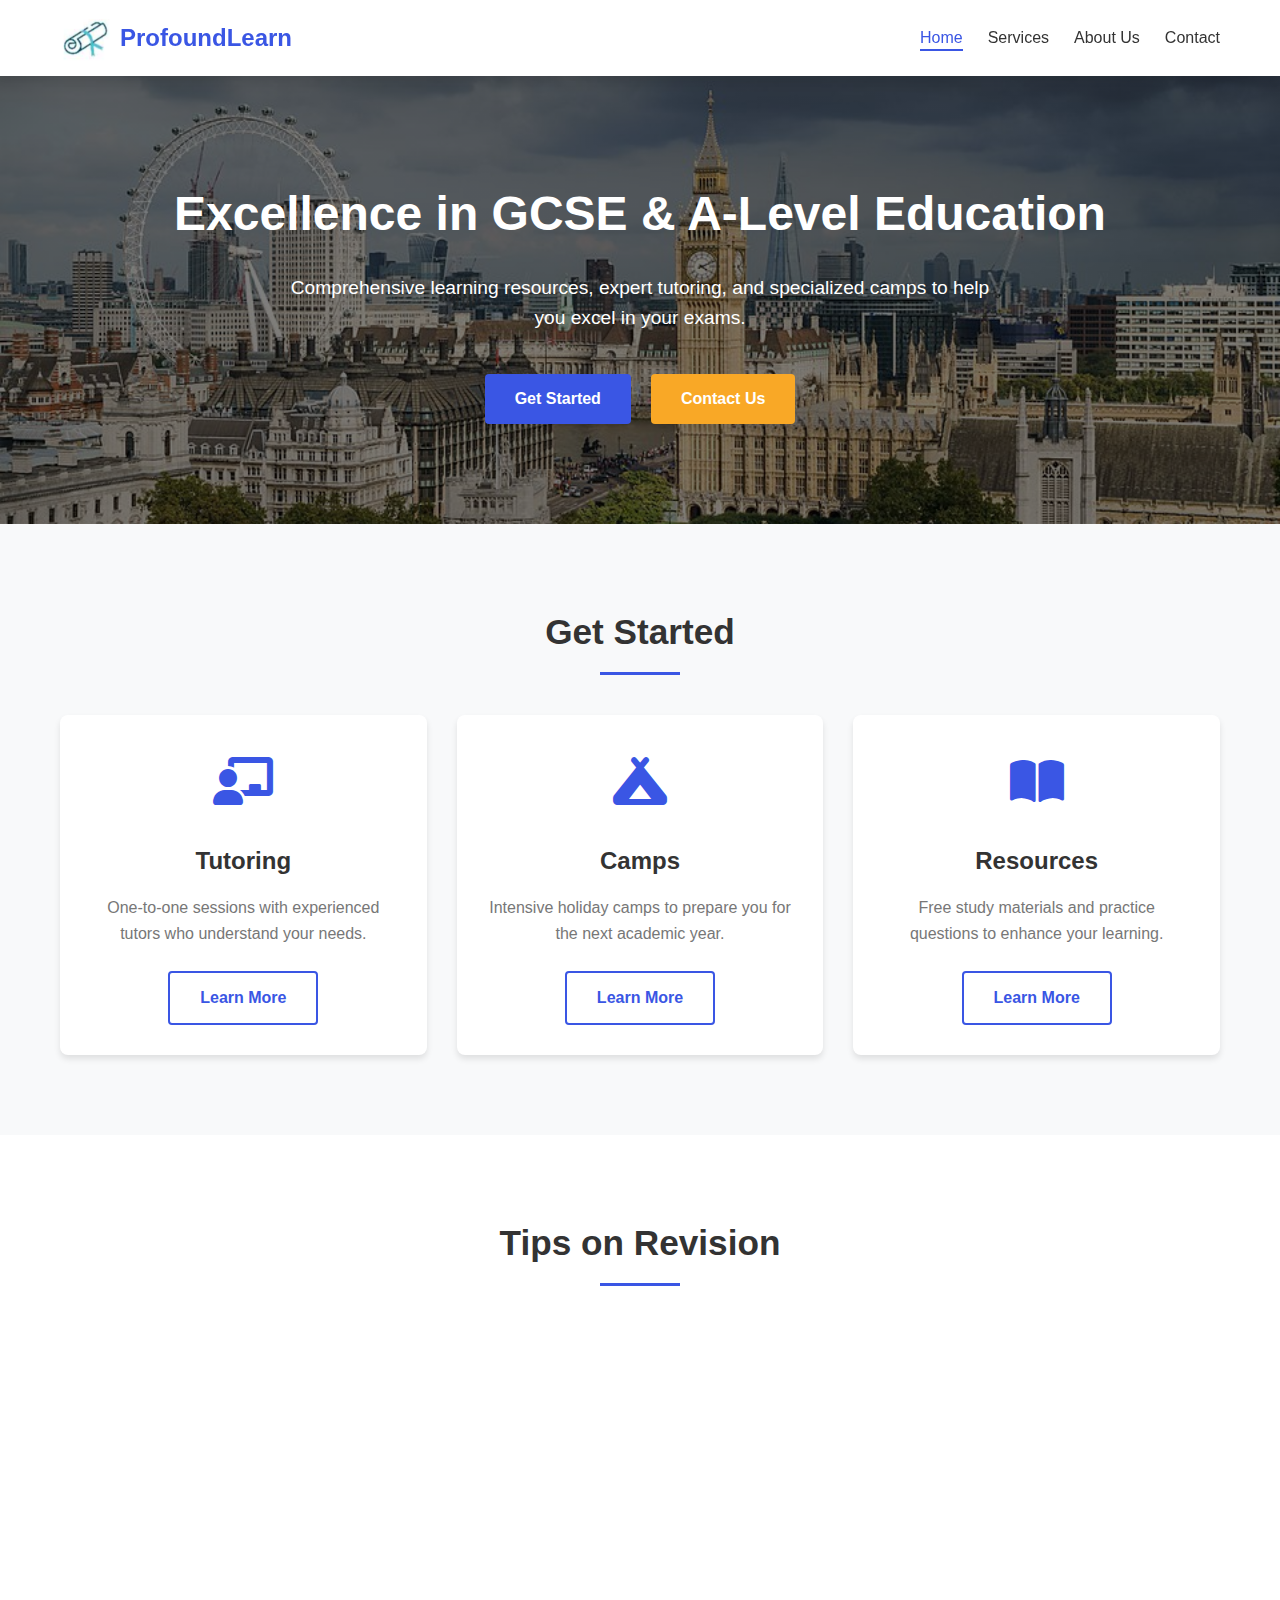
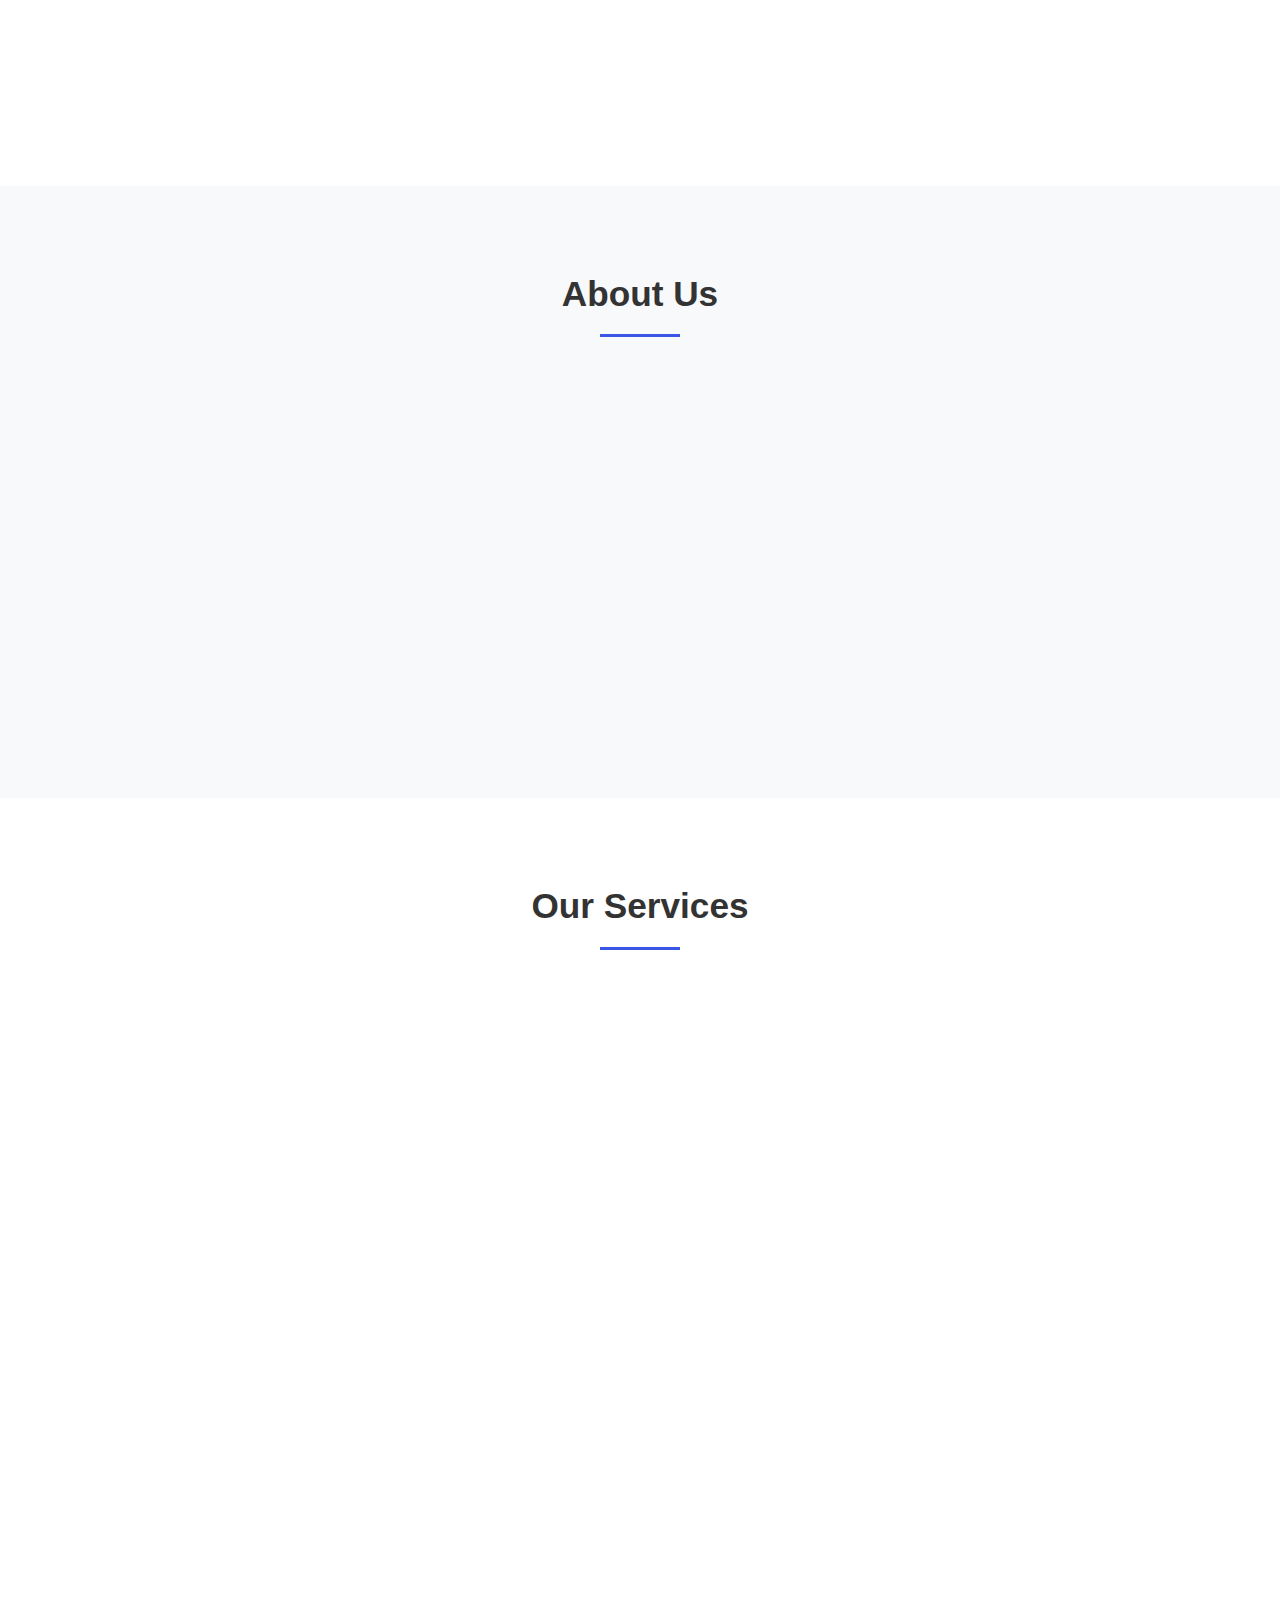
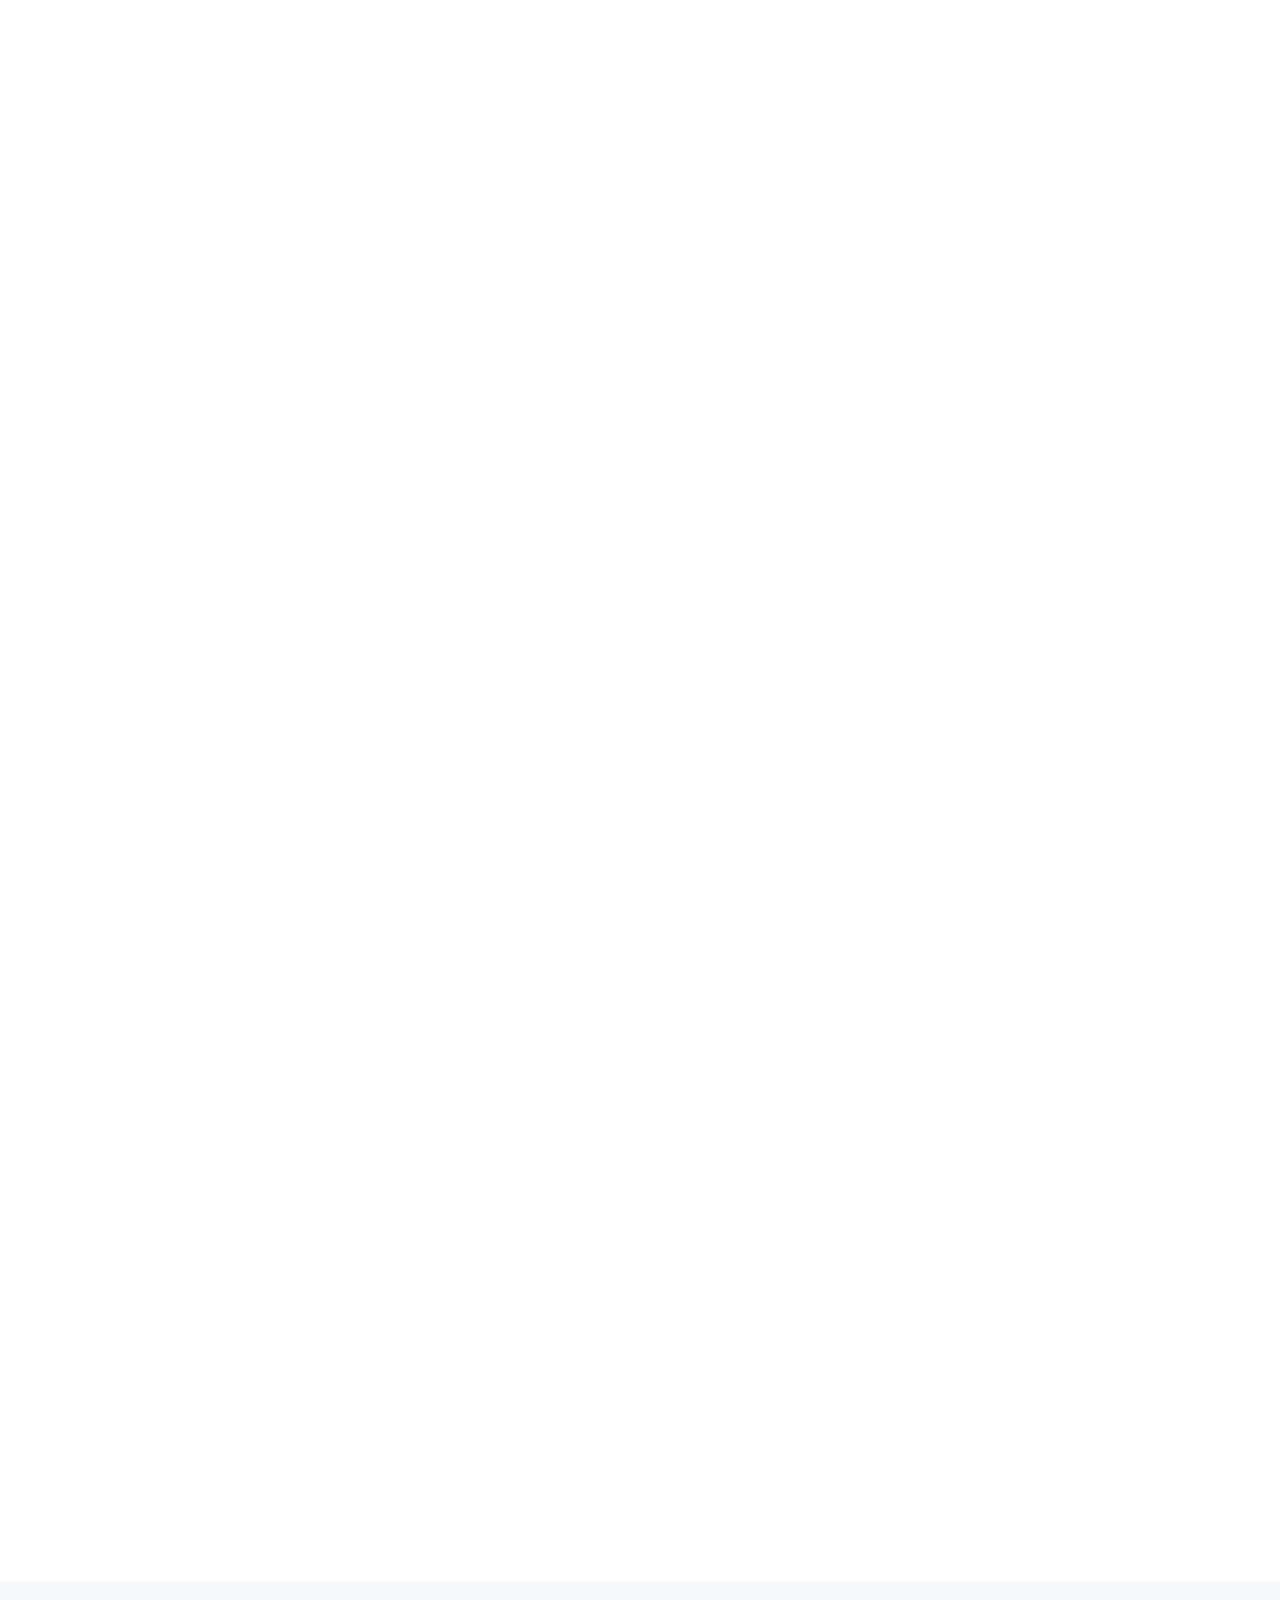
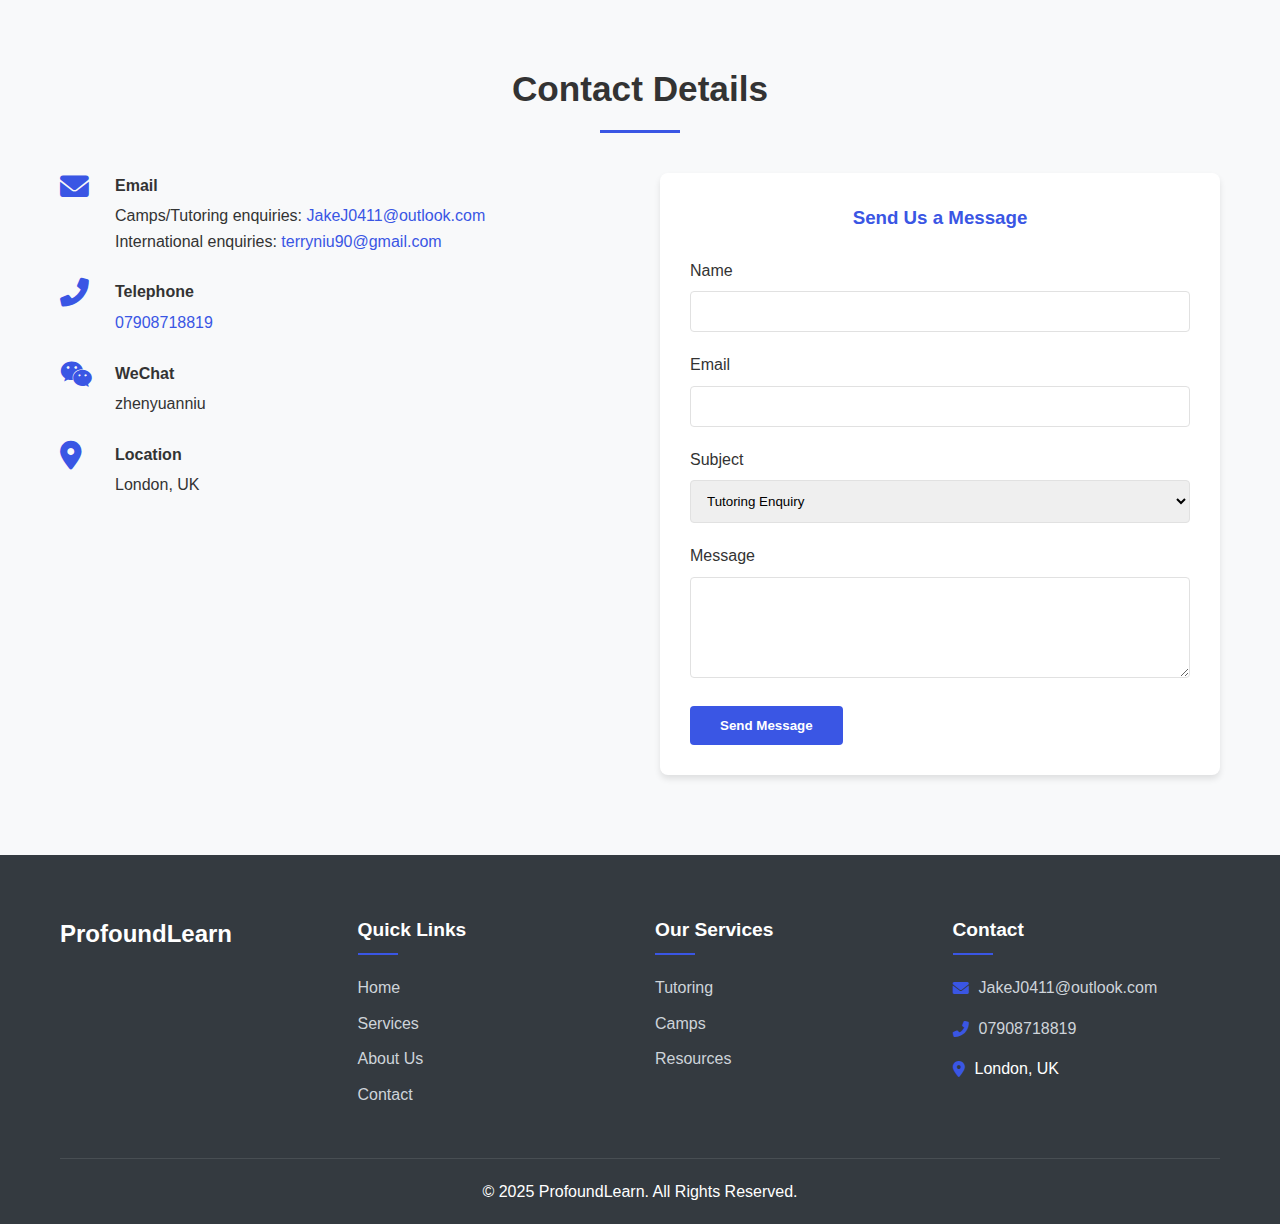
<file: index.html>
<!DOCTYPE html>
<html lang="en">
<head>
    <meta charset="UTF-8">
    <meta name="viewport" content="width=device-width, initial-scale=1.0">
    <title>ProfoundLearn - Empowering GCSE and A-Level Students</title>
    <link rel="stylesheet" href="styles.css">
    <link rel="stylesheet" href="https://cdnjs.cloudflare.com/ajax/libs/font-awesome/6.0.0/css/all.min.css">
</head>
<body>
    <header>
        <div class="container">
            <div class="logo">
                <img src="asset/ProfoundLearn_Logo.png" alt="ProfoundLearn Logo">
                <h1>ProfoundLearn</h1>
            </div>
            <nav>
                <ul>
                    <li><a href="#home" class="active">Home</a></li>
                    <li><a href="#services">Services</a></li>
                    <li><a href="#about">About Us</a></li>
                    <li><a href="#contact">Contact</a></li>
                </ul>
                <div class="mobile-menu-btn">
                    <span></span>
                    <span></span>
                    <span></span>
                </div>
            </nav>
        </div>
    </header>

    <section id="home" class="hero">
        <div class="container">
            <div class="hero-content">
                <h1>Excellence in GCSE & A-Level Education</h1>
                <p>Comprehensive learning resources, expert tutoring, and specialized camps to help you excel in your exams.</p>
                <div class="hero-buttons">
                    <a href="#get-started" class="btn btn-primary">Get Started</a>
                    <a href="#contact" class="btn btn-secondary">Contact Us</a>
                </div>
            </div>
        </div>
    </section>

    <section id="get-started" class="get-started">
        <div class="container">
            <h2 class="section-title">Get Started</h2>
            <div class="cards">
                <div class="card">
                    <div class="card-icon">
                        <i class="fas fa-chalkboard-teacher"></i>
                    </div>
                    <h3>Tutoring</h3>
                    <p>One-to-one sessions with experienced tutors who understand your needs.</p>
                    <a href="#tutoring" class="btn btn-outline">Learn More</a>
                </div>
                <div class="card">
                    <div class="card-icon">
                        <i class="fas fa-campground"></i>
                    </div>
                    <h3>Camps</h3>
                    <p>Intensive holiday camps to prepare you for the next academic year.</p>
                    <a href="#camps" class="btn btn-outline">Learn More</a>
                </div>
                <div class="card">
                    <div class="card-icon">
                        <i class="fas fa-book-open"></i>
                    </div>
                    <h3>Resources</h3>
                    <p>Free study materials and practice questions to enhance your learning.</p>
                    <a href="#resources" class="btn btn-outline">Learn More</a>
                </div>
            </div>
        </div>
    </section>

    <section id="revision-tips" class="revision-tips">
        <div class="container">
            <h2 class="section-title">Tips on Revision</h2>
            <div class="tips-grid">
                <div class="tip">
                    <div class="tip-number">01</div>
                    <h3>Understand Material Fully</h3>
                    <p>Try not to have any gaps in your knowledge so you know which part of knowledge to use for different types of questions.</p>
                    <div class="how-to">
                        <h4>How?</h4>
                        <p>Reading textbooks may seem helpful at first glance, but its inefficiency makes this strategy unhelpful when exams are approaching. Why not find a tutor who can summarize all the vital knowledge and skip all the unnecessaries?</p>
                    </div>
                </div>
                <div class="tip">
                    <div class="tip-number">02</div>
                    <h3>Practice Questions</h3>
                    <p>From our team's experience, exam questions often come in the same type, just with slight variation. It is important to grasp these techniques so when you open the exam paper, you answer with confidence.</p>
                    <div class="how-to">
                        <h4>How?</h4>
                        <p>Our website will provide (soon) lots of practice questions taken from exam boards and created by our team.</p>
                    </div>
                </div>
            </div>
        </div>
    </section>

    <section id="about" class="about">
        <div class="container">
            <h2 class="section-title">About Us</h2>
            <div class="mission-box">
                <h3>Our Mission</h3>
                <p>Profound Learn is committed to empowering students in their GCSE and A-Level exams by providing comprehensive learning resources, online lectures and digital boot camps. Our aim is to help students develop a deeper understanding of their chosen subjects, develop a passion for learning and promote personal growth.</p>
                <a href="#contact" class="btn btn-primary">Contact Us</a>
            </div>
        </div>
    </section>

    <section id="services" class="services">
        <div class="container">
            <h2 class="section-title">Our Services</h2>
            
            <div id="tutoring" class="service-box">
                <h3>1. Tutoring</h3>
                <p>Our team consists of excellent university/college students who have been through your struggles, experienced teachers and lecturers.</p>
                
                <div class="service-details">
                    <div class="pricing">
                        <h4>Prices:</h4>
                        <ul>
                            <li>1hr - £35/hr</li>
                            <li>2hr or more - £30/hr</li>
                        </ul>
                    </div>
                    
                    <div class="subjects">
                        <h4>Subjects on offer:</h4>
                        <div class="subject-columns">
                            <div class="subject-column">
                                <h5>GCSEs:</h5>
                                <ul>
                                    <li>Chemistry</li>
                                    <li>Biology</li>
                                    <li>Physics</li>
                                    <li>Maths</li>
                                    <li>Further Maths</li>
                                    <li>English Language/Literature</li>
                                    <li>Mandarin</li>
                                    <li>General Advisory</li>
                                </ul>
                                <p class="note">*Please note that we offer both Triple and Combined science courses</p>
                            </div>
                            <div class="subject-column">
                                <h5>A Levels:</h5>
                                <ul>
                                    <li>Maths</li>
                                    <li>Further Maths</li>
                                    <li>Economics</li>
                                    <li>Physics</li>
                                    <li>Chemistry</li>
                                    <li>University Advisory</li>
                                </ul>
                                <p class="note">*For specific exam board, please contact us.</p>
                            </div>
                        </div>
                    </div>
                </div>
                <a href="#contact" class="btn btn-primary">Click for Contact</a>
            </div>
            
            <div id="camps" class="service-box">
                <h3>2. Camps: Holiday Camps → Summer Camp Upcoming (2025)</h3>
                <blockquote>"I think it is vital for students to do some research and pre-reading before September"</blockquote>
                <p>Said by one of our students. Transition from GCSEs to A-Level is much harder than you could imagine. You only have 2 years to learn all topics, prepare for your academic/public exams and enhance your personal profile to gain university offers.</p>
                
                <div class="camp-details">
                    <div class="camp-date">
                        <i class="far fa-calendar-alt"></i>
                        <p>7th July – 10th July, for students who finished their GCSEs</p>
                    </div>
                    
                    <div class="camp-info">
                        <ul>
                            <li>Provide insights to what A-Level subjects are like and life as an A-Level student</li>
                            <li>Introduction to any exam you will need to take in future, actions you might want to take to make your student profile more appealing to universities. Our team will answer any questions your child may have</li>
                            <li>Learn essential knowledge in advance to boost your confidence, help you to spend your holiday worthwhile and be the best in your class</li>
                        </ul>
                    </div>
                    
                    <div class="camp-pricing">
                        <div class="price-tag">
                            <span>Price:</span>
                            <h4>£190 for 4 days</h4>
                        </div>
                        <ul>
                            <li>4-day online lectures, 2hr every day + teachers will set out homework (1hr long), marking by the next day</li>
                        </ul>
                        <p>Contact: <a href="mailto:terryniu90@gmail.com">terryniu90@gmail.com</a></p>
                    </div>
                </div>
                <a href="#contact" class="btn btn-primary">Click for Contact</a>
            </div>
            
            <div id="resources" class="service-box">
                <h3>3. Resources (Coming Soon)</h3>
                <div class="resources-info">
                    <ul>
                        <li>At Profound Learn, we provide free exam resources, exam questions and articles recommendation for GCSEs and A-Levels students</li>
                        <li>We also provide notes from our students - we believe that their experience is much more up to date, they understand new exam techniques and popular topics to be tested during examinations</li>
                        <li>We are currently re-organizing our resources as we have just received a great volume of revision notes from students</li>
                    </ul>
                </div>
                <a href="resources.html" class="btn btn-primary">Access Resources</a>
            </div>
        </div>
    </section>

    <section id="contact" class="contact">
        <div class="container">
            <h2 class="section-title">Contact Details</h2>
            <div class="contact-grid">
                <div class="contact-info">
                    <div class="contact-item">
                        <i class="fas fa-envelope"></i>
                        <div class="contact-text">
                            <h4>Email</h4>
                            <p>Camps/Tutoring enquiries: <a href="mailto:JakeJ0411@outlook.com">JakeJ0411@outlook.com</a></p>
                            <p>International enquiries: <a href="mailto:terryniu90@gmail.com">terryniu90@gmail.com</a></p>
                        </div>
                    </div>
                    <div class="contact-item">
                        <i class="fas fa-phone-alt"></i>
                        <div class="contact-text">
                            <h4>Telephone</h4>
                            <p><a href="tel:07908718819">07908718819</a></p>
                        </div>
                    </div>
                    <div class="contact-item">
                        <i class="fab fa-weixin"></i>
                        <div class="contact-text">
                            <h4>WeChat</h4>
                            <p>zhenyuanniu</p>
                        </div>
                    </div>
                    <div class="contact-item">
                        <i class="fas fa-map-marker-alt"></i>
                        <div class="contact-text">
                            <h4>Location</h4>
                            <p>London, UK</p>
                        </div>
                    </div>
                </div>
                <div class="contact-form">
                    <h3>Send Us a Message</h3>
                    <form id="contactForm" action="https://formspree.io/f/JakeJ0411@outlook.com" method="POST">
                        <div class="form-group">
                            <label for="name">Name</label>
                            <input type="text" id="name" name="name" required>
                        </div>
                        <div class="form-group">
                            <label for="email">Email</label>
                            <input type="email" id="email" name="email" required>
                        </div>
                        <div class="form-group">
                            <label for="subject">Subject</label>
                            <select id="subject" name="subject">
                                <option value="tutoring">Tutoring Enquiry</option>
                                <option value="camps">Camps Enquiry</option>
                                <option value="resources">Resources Enquiry</option>
                                <option value="other">Other</option>
                            </select>
                        </div>
                        <div class="form-group">
                            <label for="message">Message</label>
                            <textarea id="message" name="message" rows="5" required></textarea>
                        </div>
                        <button type="submit" class="btn btn-primary">Send Message</button>
                    </form>
                </div>
            </div>
        </div>
    </section>

    <footer>
        <div class="container">
            <div class="footer-content">
                <div class="footer-logo">
                    <h3>ProfoundLearn</h3>
                </div>
                <div class="footer-links">
                    <h4>Quick Links</h4>
                    <ul>
                        <li><a href="#home">Home</a></li>
                        <li><a href="#services">Services</a></li>
                        <li><a href="#about">About Us</a></li>
                        <li><a href="#contact">Contact</a></li>
                    </ul>
                </div>
                <div class="footer-services">
                    <h4>Our Services</h4>
                    <ul>
                        <li><a href="#tutoring">Tutoring</a></li>
                        <li><a href="#camps">Camps</a></li>
                        <li><a href="#resources">Resources</a></li>
                    </ul>
                </div>
                <div class="footer-contact">
                    <h4>Contact</h4>
                    <p><i class="fas fa-envelope"></i> <a href="mailto:JakeJ0411@outlook.com">JakeJ0411@outlook.com</a></p>
                    <p><i class="fas fa-phone-alt"></i> <a href="tel:07908718819">07908718819</a></p>
                    <p><i class="fas fa-map-marker-alt"></i> London, UK</p>
                </div>
            </div>
            <div class="footer-bottom">
                <p>&copy; 2025 ProfoundLearn. All Rights Reserved.</p>
            </div>
        </div>
    </footer>

    <script src="script.js"></script>
</body>
</html>
</file>
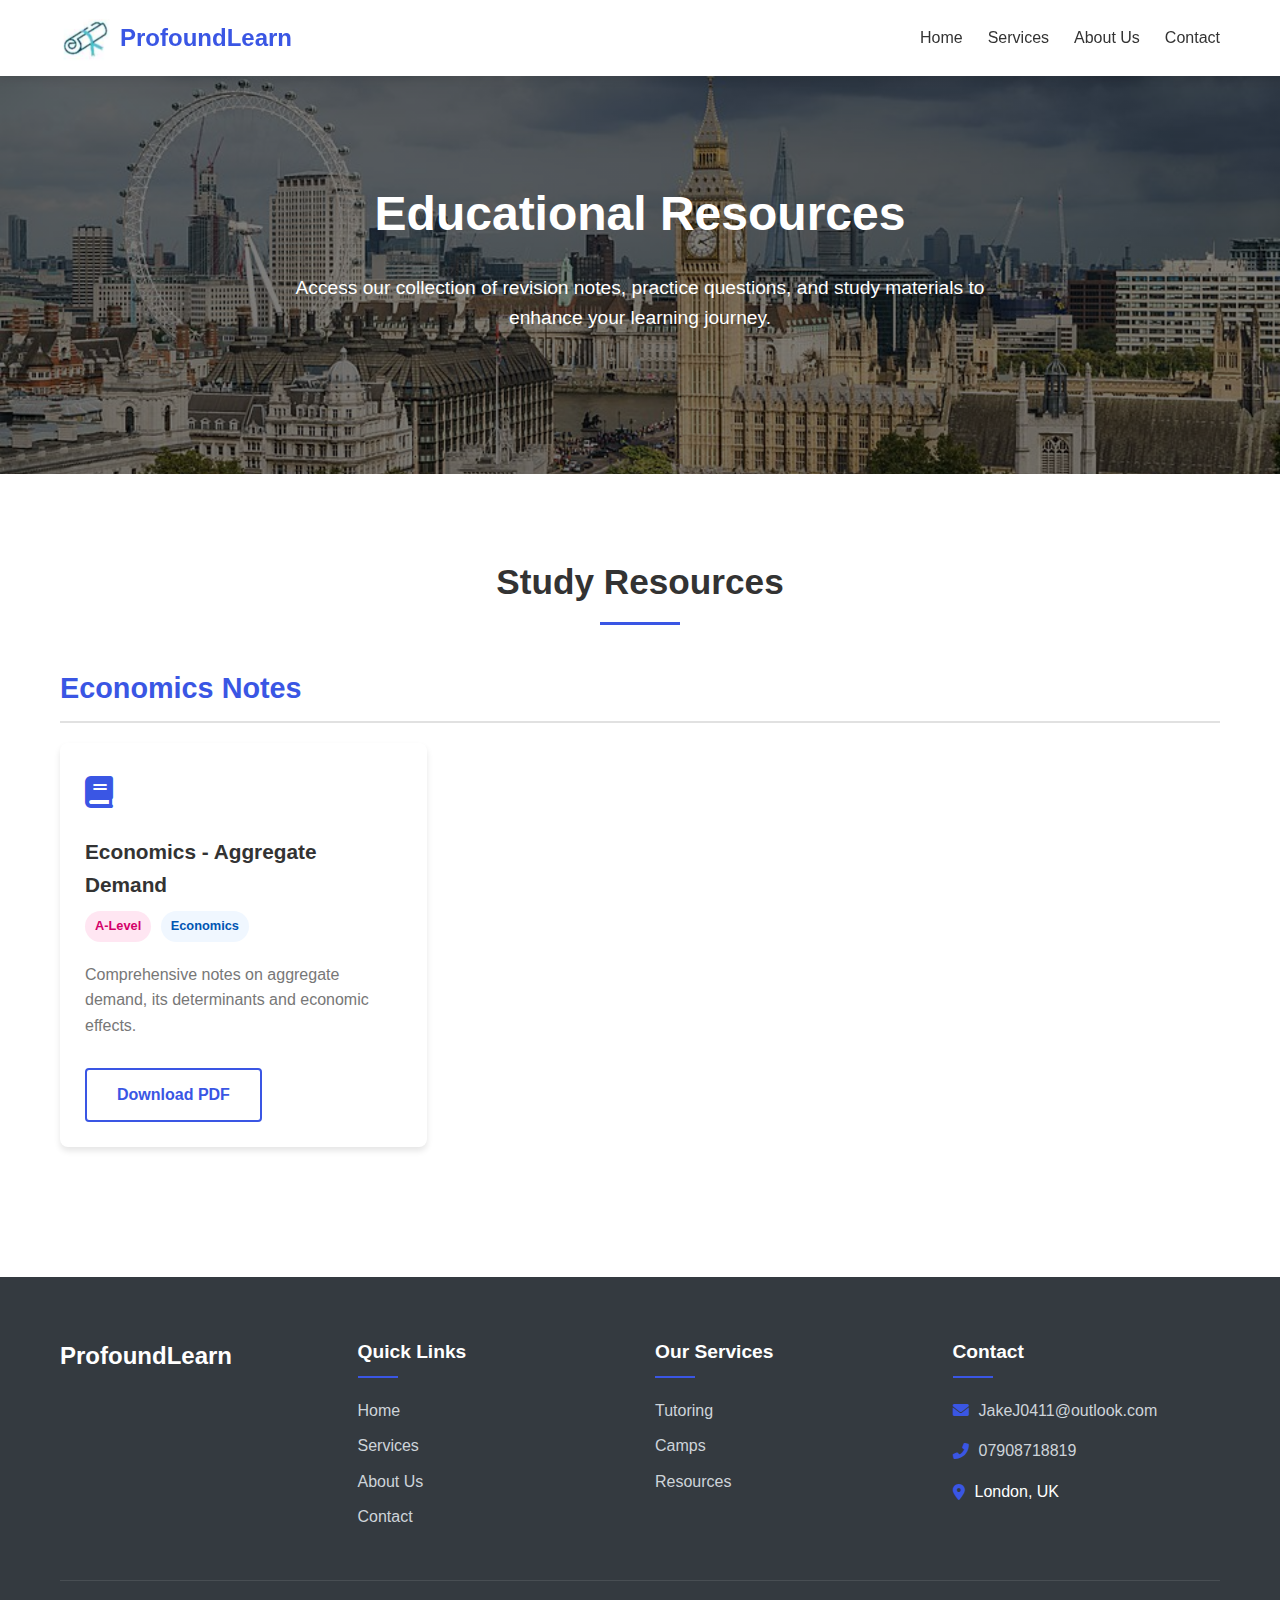
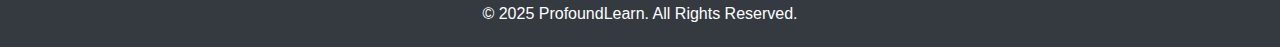
<file: resources.html>
<!DOCTYPE html>
<html lang="en">
<head>
    <meta charset="UTF-8">
    <meta name="viewport" content="width=device-width, initial-scale=1.0">
    <title>Resources - ProfoundLearn</title>
    <link rel="stylesheet" href="styles.css">
    <link rel="stylesheet" href="https://cdnjs.cloudflare.com/ajax/libs/font-awesome/6.0.0/css/all.min.css">
    <!-- Additional custom styles for resources page -->
    <style>
        .resources-section {
            padding: 80px 0;
        }
        
        .resource-category {
            margin-bottom: 50px;
        }
        
        .resource-category h3 {
            font-size: 1.8rem;
            margin-bottom: 20px;
            color: var(--primary-color);
            border-bottom: 2px solid var(--border-color);
            padding-bottom: 10px;
        }
        
        .resource-grid {
            display: grid;
            grid-template-columns: repeat(auto-fill, minmax(300px, 1fr));
            gap: 30px;
        }
        
        .resource-item {
            background-color: white;
            border-radius: 8px;
            padding: 25px;
            box-shadow: var(--shadow);
            transition: var(--transition);
        }
        
        .resource-item:hover {
            transform: translateY(-5px);
            box-shadow: 0 10px 20px rgba(0, 0, 0, 0.1);
        }
        
        .resource-icon {
            font-size: 2rem;
            color: var(--primary-color);
            margin-bottom: 15px;
        }
        
        .resource-item h4 {
            font-size: 1.3rem;
            margin-bottom: 10px;
        }
        
        .resource-item p {
            margin-bottom: 15px;
            color: var(--light-text);
        }
        
        .resource-badge {
            display: inline-block;
            padding: 5px 10px;
            border-radius: 20px;
            font-size: 0.8rem;
            font-weight: 600;
            margin-right: 5px;
            margin-bottom: 5px;
        }
        
        .badge-gcse {
            background-color: #e6f7ff;
            color: #0070f3;
        }
        
        .badge-alevel {
            background-color: #ffe6f2;
            color: #d4006a;
        }
        
        .badge-both {
            background-color: #f0f0f0;
            color: #333;
        }
        
        .badge-subject {
            background-color: #f0f7ff;
            color: #0055b3;
        }
        
        .resource-tags {
            margin-bottom: 15px;
        }
        
        .resource-cta {
            margin-top: 15px;
        }
        
        /* Filter section */
        .filter-section {
            background-color: var(--light-bg);
            padding: 20px;
            border-radius: 8px;
            margin-bottom: 40px;
        }
        
        .filter-options {
            display: flex;
            flex-wrap: wrap;
            gap: 15px;
        }
        
        .filter-group {
            margin-bottom: 15px;
        }
        
        .filter-group h4 {
            margin-bottom: 10px;
            font-size: 1rem;
        }
        
        .filter-buttons {
            display: flex;
            flex-wrap: wrap;
            gap: 10px;
        }
        
        .filter-btn {
            padding: 8px 15px;
            border-radius: 20px;
            border: 1px solid var(--border-color);
            background-color: white;
            font-size: 0.9rem;
            cursor: pointer;
            transition: var(--transition);
        }
        
        .filter-btn:hover,
        .filter-btn.active {
            background-color: var(--primary-color);
            color: white;
            border-color: var(--primary-color);
        }
        
        /* Coming soon section */
        .coming-soon {
            text-align: center;
            padding: 60px 0;
            background-color: var(--light-bg);
            border-radius: 8px;
            margin-bottom: 40px;
        }
        
        .coming-soon i {
            font-size: 3rem;
            color: var(--primary-color);
            margin-bottom: 20px;
        }
        
        .coming-soon h3 {
            font-size: 1.8rem;
            margin-bottom: 20px;
        }
        
        .coming-soon p {
            max-width: 600px;
            margin: 0 auto 30px;
        }
    </style>
</head>
<body>
    <header>
        <div class="container">
            <div class="logo">
                <img src="asset/ProfoundLearn_Logo.png" alt="ProfoundLearn Logo">
                <h1>ProfoundLearn</h1>
            </div>
            <nav>
                <ul>
                    <li><a href="profound-learn.html#home">Home</a></li>
                    <li><a href="profound-learn.html#services">Services</a></li>
                    <li><a href="profound-learn.html#about">About Us</a></li>
                    <li><a href="profound-learn.html#contact">Contact</a></li>
                </ul>
                <div class="mobile-menu-btn">
                    <span></span>
                    <span></span>
                    <span></span>
                </div>
            </nav>
        </div>
    </header>

    <section class="hero" style="background-position: 50% 40%;">
        <div class="container">
            <div class="hero-content">
                <h1>Educational Resources</h1>
                <p>Access our collection of revision notes, practice questions, and study materials to enhance your learning journey.</p>
            </div>
        </div>
    </section>
    


    <!-- 注意 -->
     <!-- 注意 -->
      <!-- 注意 -->
    <section class="resources-section">
        <div class="container">
            <h2 class="section-title">Study Resources</h2>
            
            <!-- 添加你需要的上传的文件在这 -->
            <div class="resource-category">
                <div class="resource-category">
                    <h3>Economics Notes</h3>
                    <div class="resource-grid">
                        <div class="resource-item">
                            <div class="resource-icon">
                                <i class="fas fa-book"></i>
                            </div>
                            <h4>Economics - Aggregate Demand</h4>
                            <div class="resource-tags">
                                <span class="resource-badge badge-alevel">A-Level</span>
                                <span class="resource-badge badge-subject">Economics</span>
                            </div>
                            <p>Comprehensive notes on aggregate demand, its determinants and economic effects.</p>
                            <a href="resources/lead to less.pdf" class="btn btn-outline resource-cta" download>Download PDF</a>
                        </div>
                        <div class="resource-item" style="display: none;">
                            <div class="resource-icon">
                                <i class="fas fa-book"></i>
                            </div>
                            <h4>Economics - Market Structures</h4>
                            <div class="resource-tags">
                                <span class="resource-badge badge-alevel">A-Level</span>
                                <span class="resource-badge badge-subject">Economics</span>
                            </div>
                            <p>Detailed notes on perfect competition, monopoly, and oligopoly market structures.</p>
                            <a href="resources/market-structures.pdf" class="btn btn-outline resource-cta" download>Download PDF</a>
                        </div>
                    </div>

                    <div class="resource-category" style="display: none;">
                        <h3>Physics Notes</h3>
                        <div class="resource-grid">
                            <div class="resource-item">
                                <div class="resource-icon">
                                    <i class="fas fa-atom"></i>
                                </div>
                                <h4>Physics - Mechanics</h4>
                                <div class="resource-tags">
                                    <span class="resource-badge badge-alevel">A-Level</span>
                                    <span class="resource-badge badge-subject">Physics</span>
                                </div>
                                <p>Comprehensive notes on Newton's laws, momentum, and energy conservation.</p>
                                <a href="resources/mechanics.pdf" class="btn btn-outline resource-cta" download>Download PDF</a>
                            </div>
                        </div>
                    </div>
                </div>
            </div>
        </div>
    </section>

    <footer>
        <div class="container">
            <div class="footer-content">
                <div class="footer-logo">
                    <h3>ProfoundLearn</h3>
                </div>
                <div class="footer-links">
                    <h4>Quick Links</h4>
                    <ul>
                        <li><a href="profound-learn.html#home">Home</a></li>
                        <li><a href="profound-learn.html#services">Services</a></li>
                        <li><a href="profound-learn.html#about">About Us</a></li>
                        <li><a href="profound-learn.html#contact">Contact</a></li>
                    </ul>
                </div>
                <div class="footer-services">
                    <h4>Our Services</h4>
                    <ul>
                        <li><a href="profound-learn.html#tutoring">Tutoring</a></li>
                        <li><a href="profound-learn.html#camps">Camps</a></li>
                        <li><a href="resources.html">Resources</a></li>
                    </ul>
                </div>
                <div class="footer-contact">
                    <h4>Contact</h4>
                    <p><i class="fas fa-envelope"></i> <a href="mailto:JakeJ0411@outlook.com">JakeJ0411@outlook.com</a></p>
                    <p><i class="fas fa-phone-alt"></i> <a href="tel:07908718819">07908718819</a></p>
                    <p><i class="fas fa-map-marker-alt"></i> London, UK</p>
                </div>
            </div>
            <div class="footer-bottom">
                <p>&copy; 2025 ProfoundLearn. All Rights Reserved.</p>
            </div>
        </div>
    </footer>

    <script src="script.js"></script>
    <!-- Additional script for resource page functionality -->
    <script>
        document.addEventListener('DOMContentLoaded', function() {
            // Filter functionality will be implemented here
            // This is just a placeholder for future functionality
            const filterButtons = document.querySelectorAll('.filter-btn');
            
            filterButtons.forEach(button => {
                button.addEventListener('click', function() {
                    // Find all buttons in the same group and remove 'active' class
                    const groupButtons = this.parentElement.querySelectorAll('.filter-btn');
                    groupButtons.forEach(btn => btn.classList.remove('active'));
                    
                    // Add 'active' class to the clicked button
                    this.classList.add('active');
                    
                    // Filter logic will be implemented when resources are ready
                });
            });
        });
    </script>
</body>
</html>
</file>
<file: styles.css>
/* Base Styles */
:root {
    --primary-color: #3a56e4;
    --secondary-color: #f9a826;
    --accent-color: #25d366;
    --text-color: #333333;
    --light-text: #777777;
    --bg-color: #ffffff;
    --light-bg: #f8f9fa;
    --dark-bg: #343a40;
    --border-color: #e1e1e1;
    --shadow: 0 4px 6px rgba(0, 0, 0, 0.1);
    --transition: all 0.3s ease;
}

* {
    margin: 0;
    padding: 0;
    box-sizing: border-box;
}

html {
    scroll-behavior: smooth;
}

body {
    font-family: 'Segoe UI', Tahoma, Geneva, Verdana, sans-serif;
    line-height: 1.6;
    color: var(--text-color);
    background-color: var(--bg-color);
}

a {
    text-decoration: none;
    color: var(--primary-color);
    transition: var(--transition);
}

a:hover {
    color: var(--secondary-color);
}

ul {
    list-style: none;
}

img {
    max-width: 100%;
    height: auto;
}

.container {
    width: 100%;
    max-width: 1200px;
    margin: 0 auto;
    padding: 0 20px;
}

.section-title {
    text-align: center;
    font-size: 2.2rem;
    margin-bottom: 40px;
    position: relative;
    padding-bottom: 15px;
}

.section-title::after {
    content: '';
    position: absolute;
    bottom: 0;
    left: 50%;
    transform: translateX(-50%);
    width: 80px;
    height: 3px;
    background-color: var(--primary-color);
}

/* Button Styles */
.btn {
    display: inline-block;
    padding: 12px 30px;
    border-radius: 4px;
    font-weight: 600;
    text-align: center;
    cursor: pointer;
    transition: var(--transition);
    border: none;
}

.btn-primary {
    background-color: var(--primary-color);
    color: white;
}

.btn-primary:hover {
    background-color: #2a46d4;
    color: white;
    transform: translateY(-3px);
    box-shadow: var(--shadow);
}

.btn-secondary {
    background-color: var(--secondary-color);
    color: white;
}

.btn-secondary:hover {
    background-color: #e89816;
    color: white;
    transform: translateY(-3px);
    box-shadow: var(--shadow);
}

.btn-outline {
    background-color: transparent;
    color: var(--primary-color);
    border: 2px solid var(--primary-color);
}

.btn-outline:hover {
    background-color: var(--primary-color);
    color: white;
    transform: translateY(-3px);
    box-shadow: var(--shadow);
}

/* Header Styles */
header {
    background-color: white;
    box-shadow: 0 2px 10px rgba(0, 0, 0, 0.1);
    position: sticky;
    top: 0;
    z-index: 1000;
}

header .container {
    display: flex;
    justify-content: space-between;
    align-items: center;
    padding: 15px 20px;
}

.logo {
    display: flex;
    align-items: center;
}

.logo img {
    width: 50px;
    margin-right: 10px;
}

.logo h1 {
    font-size: 1.5rem;
    color: var(--primary-color);
}

nav {
    display: flex;
    align-items: center;
}

nav ul {
    display: flex;
}

nav ul li {
    margin-left: 25px;
}

nav ul li a {
    color: var(--text-color);
    font-weight: 500;
    position: relative;
    padding-bottom: 5px;
}

nav ul li a:hover,
nav ul li a.active {
    color: var(--primary-color);
}

nav ul li a.active::after,
nav ul li a:hover::after {
    content: '';
    position: absolute;
    bottom: 0;
    left: 0;
    width: 100%;
    height: 2px;
    background-color: var(--primary-color);
}

.mobile-menu-btn {
    display: none;
    flex-direction: column;
    cursor: pointer;
}

.mobile-menu-btn span {
    width: 25px;
    height: 3px;
    background-color: var(--text-color);
    margin: 2px 0;
    transition: var(--transition);
}

/* Hero Section */
.hero {
    background-image: linear-gradient(rgba(0, 0, 0, 0.5), rgba(0, 0, 0, 0.5)), url('asset/LondonBackground.jpg');
    background-repeat: no-repeat;
    background-size: cover;
    background-position: 50% 22%;
    color: white;
    padding: 100px 0;
    text-align: center;
}

.hero-content h1 {
    font-size: 3rem;
    margin-bottom: 20px;
    animation: fadeInDown 1s;
}

.hero-content p {
    font-size: 1.2rem;
    margin-bottom: 40px;
    max-width: 700px;
    margin-left: auto;
    margin-right: auto;
    animation: fadeInUp 1s;
}

.hero-buttons {
    display: flex;
    justify-content: center;
    gap: 20px;
    animation: fadeIn 1.5s;
}

/* Get Started Section */
.get-started {
    padding: 80px 0;
    background-color: var(--light-bg);
}

.cards {
    display: grid;
    grid-template-columns: repeat(auto-fit, minmax(300px, 1fr));
    gap: 30px;
}

.card {
    background-color: white;
    border-radius: 8px;
    padding: 30px;
    text-align: center;
    box-shadow: var(--shadow);
    transition: var(--transition);
}

.card:hover {
    transform: translateY(-10px);
    box-shadow: 0 10px 20px rgba(0, 0, 0, 0.1);
}

.card-icon {
    font-size: 3rem;
    color: var(--primary-color);
    margin-bottom: 20px;
}

.card h3 {
    font-size: 1.5rem;
    margin-bottom: 15px;
}

.card p {
    margin-bottom: 25px;
    color: var(--light-text);
}

/* Revision Tips Section */
.revision-tips {
    padding: 80px 0;
}

.tips-grid {
    display: grid;
    grid-template-columns: repeat(auto-fit, minmax(300px, 1fr));
    gap: 30px;
}

.tip {
    background-color: var(--light-bg);
    border-radius: 8px;
    padding: 30px;
    position: relative;
    box-shadow: var(--shadow);
}

.tip-number {
    position: absolute;
    top: -20px;
    left: 20px;
    background-color: var(--primary-color);
    color: white;
    width: 40px;
    height: 40px;
    display: flex;
    align-items: center;
    justify-content: center;
    border-radius: 50%;
    font-weight: bold;
    font-size: 1.2rem;
}

.tip h3 {
    font-size: 1.4rem;
    margin-bottom: 15px;
    padding-top: 10px;
}

.tip p {
    margin-bottom: 20px;
}

.how-to {
    background-color: white;
    padding: 15px;
    border-radius: 6px;
    border-left: 3px solid var(--secondary-color);
}

.how-to h4 {
    color: var(--secondary-color);
    margin-bottom: 10px;
}

/* About Section */
.about {
    padding: 80px 0;
    background-color: var(--light-bg);
}

.mission-box {
    background-color: white;
    padding: 40px;
    border-radius: 8px;
    text-align: center;
    max-width: 800px;
    margin: 0 auto;
    box-shadow: var(--shadow);
}

.mission-box h3 {
    font-size: 1.8rem;
    margin-bottom: 20px;
    color: var(--primary-color);
}

.mission-box p {
    margin-bottom: 30px;
    line-height: 1.8;
}

/* Services Section */
.services {
    padding: 80px 0;
}

.service-box {
    background-color: var(--light-bg);
    padding: 40px;
    border-radius: 8px;
    margin-bottom: 40px;
    box-shadow: var(--shadow);
}

.service-box h3 {
    font-size: 1.8rem;
    margin-bottom: 20px;
    color: var(--primary-color);
    border-bottom: 2px solid var(--border-color);
    padding-bottom: 10px;
}

.service-box p {
    margin-bottom: 20px;
}

.service-box blockquote {
    font-style: italic;
    border-left: 4px solid var(--secondary-color);
    padding-left: 20px;
    margin-bottom: 20px;
    font-size: 1.1rem;
}

.service-details {
    margin: 30px 0;
    background-color: white;
    padding: 25px;
    border-radius: 6px;
}

.pricing h4, .subjects h4 {
    margin-bottom: 15px;
    color: var(--primary-color);
}

.pricing ul, .subjects ul {
    margin-bottom: 20px;
}

.pricing ul li, .subjects ul li {
    margin-bottom: 8px;
    position: relative;
    padding-left: 20px;
}

.pricing ul li:before, .subjects ul li:before {
    content: '•';
    color: var(--primary-color);
    position: absolute;
    left: 0;
}

.subject-columns {
    display: grid;
    grid-template-columns: repeat(auto-fit, minmax(250px, 1fr));
    gap: 20px;
}

.note {
    font-style: italic;
    font-size: 0.9rem;
    color: var(--light-text);
}

.camp-details {
    background-color: white;
    padding: 25px;
    border-radius: 6px;
    margin: 30px 0;
}

.camp-date {
    display: flex;
    align-items: center;
    margin-bottom: 20px;
    background-color: var(--primary-color);
    color: white;
    padding: 10px 15px;
    border-radius: 4px;
}

.camp-date i {
    font-size: 1.5rem;
    margin-right: 15px;
}

.camp-info ul, .resources-info ul {
    margin-bottom: 20px;
}

.camp-info li, .resources-info li {
    margin-bottom: 10px;
    padding-left: 25px;
    position: relative;
}

.camp-info li:before, .resources-info li:before {
    content: '✓';
    position: absolute;
    left: 0;
    color: var(--accent-color);
    font-weight: bold;
}

.camp-pricing {
    margin-top: 25px;
    padding-top: 20px;
    border-top: 1px solid var(--border-color);
}

.price-tag {
    display: flex;
    align-items: center;
    margin-bottom: 15px;
}

.price-tag span {
    font-weight: bold;
    margin-right: 10px;
}

.price-tag h4 {
    font-size: 1.4rem;
    color: var(--primary-color);
}

/* Contact Section */
.contact {
    padding: 80px 0;
    background-color: var(--light-bg);
}

.contact-grid {
    display: grid;
    grid-template-columns: repeat(auto-fit, minmax(300px, 1fr));
    gap: 40px;
}

.contact-item {
    display: flex;
    margin-bottom: 25px;
}

.contact-item i {
    font-size: 1.8rem;
    color: var(--primary-color);
    margin-right: 15px;
    min-width: 40px;
}

.contact-text h4 {
    margin-bottom: 5px;
}

.contact-form {
    background-color: white;
    padding: 30px;
    border-radius: 8px;
    box-shadow: var(--shadow);
}

.contact-form h3 {
    margin-bottom: 25px;
    text-align: center;
    color: var(--primary-color);
}

.form-group {
    margin-bottom: 20px;
}

.form-group label {
    display: block;
    margin-bottom: 8px;
    font-weight: 500;
}

.form-group input,
.form-group select,
.form-group textarea {
    width: 100%;
    padding: 12px;
    border: 1px solid var(--border-color);
    border-radius: 4px;
    font-family: inherit;
}

.form-group input:focus,
.form-group select:focus,
.form-group textarea:focus {
    outline: none;
    border-color: var(--primary-color);
}

/* Footer */
footer {
    background-color: var(--dark-bg);
    color: white;
    padding: 60px 0 20px;
}

.footer-content {
    display: grid;
    grid-template-columns: repeat(auto-fit, minmax(200px, 1fr));
    gap: 30px;
    margin-bottom: 40px;
}

.footer-logo {
    display: flex;
    flex-direction: column;
    align-items: flex-start;
}

.footer-logo img {
    margin-bottom: 15px;
}

.footer-logo h3 {
    font-size: 1.5rem;
    margin-bottom: 10px;
}

.footer-links h4,
.footer-services h4,
.footer-contact h4 {
    font-size: 1.2rem;
    margin-bottom: 20px;
    position: relative;
    padding-bottom: 10px;
}

.footer-links h4::after,
.footer-services h4::after,
.footer-contact h4::after {
    content: '';
    position: absolute;
    bottom: 0;
    left: 0;
    width: 40px;
    height: 2px;
    background-color: var(--primary-color);
}

.footer-links ul li,
.footer-services ul li {
    margin-bottom: 10px;
}

.footer-links a,
.footer-services a,
.footer-contact a {
    color: #ced4da;
    transition: var(--transition);
}

.footer-links a:hover,
.footer-services a:hover,
.footer-contact a:hover {
    color: white;
}

.footer-contact p {
    display: flex;
    align-items: center;
    margin-bottom: 15px;
}

.footer-contact i {
    margin-right: 10px;
    color: var(--primary-color);
}

.footer-bottom {
    text-align: center;
    padding-top: 20px;
    border-top: 1px solid rgba(255, 255, 255, 0.1);
}

/* Animations */
@keyframes fadeIn {
    from {
        opacity: 0;
    }
    to {
        opacity: 1;
    }
}

@keyframes fadeInDown {
    from {
        opacity: 0;
        transform: translateY(-20px);
    }
    to {
        opacity: 1;
        transform: translateY(0);
    }
}

@keyframes fadeInUp {
    from {
        opacity: 0;
        transform: translateY(20px);
    }
    to {
        opacity: 1;
        transform: translateY(0);
    }
}

/* Responsive Styles */
@media screen and (max-width: 991px) {
    .hero-content h1 {
        font-size: 2.5rem;
    }
    
    .hero-buttons {
        flex-direction: column;
        align-items: center;
        gap: 15px;
    }
    
    .btn {
        width: 100%;
        max-width: 300px;
    }
}

@media screen and (max-width: 768px) {
    header .container {
        flex-direction: column;
        text-align: center;
    }
    
    .logo {
        margin-bottom: 15px;
        justify-content: center;
    }
    
    nav ul {
        flex-direction: column;
        align-items: center;
    }
    
    nav ul li {
        margin: 10px 0;
    }
    
    .hero-content h1 {
        font-size: 2rem;
    }
    
    .section-title {
        font-size: 1.8rem;
    }
    
    .contact-grid {
        grid-template-columns: 1fr;
    }
}

@media screen and (max-width: 480px) {
    .hero {
        padding: 60px 0;
    }
    
    .hero-content h1 {
        font-size: 1.8rem;
    }
    
    .card, .tip, .service-box, .mission-box {
        padding: 20px;
    }
    
    .footer-content {
        grid-template-columns: 1fr;
        text-align: center;
    }
    
    .footer-logo {
        align-items: center;
    }
    
    .footer-links h4::after,
    .footer-services h4::after,
    .footer-contact h4::after {
        left: 50%;
        transform: translateX(-50%);
    }
    
    .footer-contact p {
        justify-content: center;
    }
}
</file>
